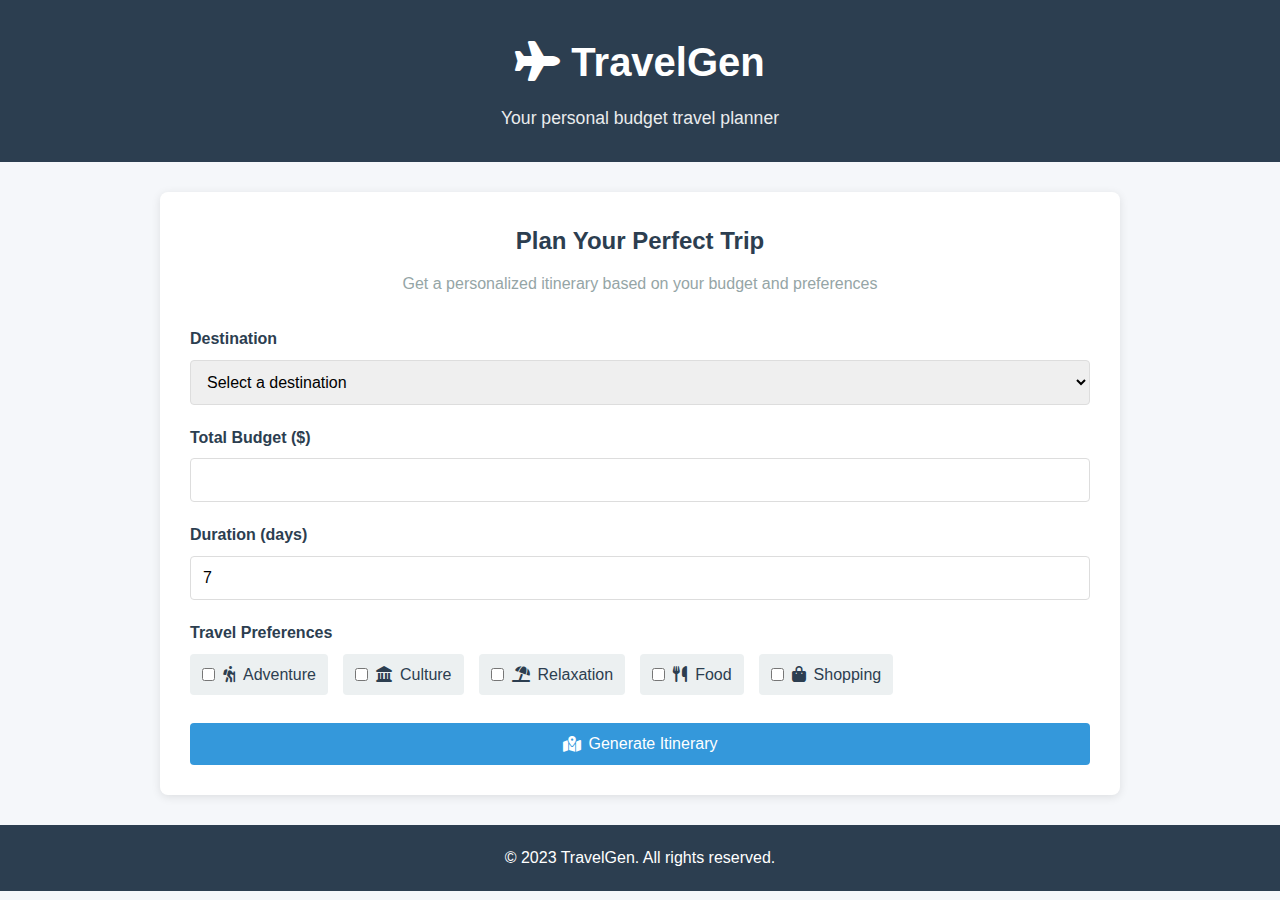
<file: home/templates/itenary.html>
<!DOCTYPE html>
<html lang="en">
<head>
  <meta charset="UTF-8">
  <meta name="viewport" content="width=device-width, initial-scale=1.0">
  <title>TravelGen - Budget-Based Itinerary Generator</title>
  <link rel="stylesheet" href="style.css">
  <link rel="stylesheet" href="https://cdnjs.cloudflare.com/ajax/libs/font-awesome/6.4.0/css/all.min.css">
</head>
<body>
  <header>
    <div class="container">
      <h1><i class="fas fa-plane"></i> TravelGen</h1>
      <p>Your personal budget travel planner</p>
    </div>
  </header>

  <main class="container">
    <section class="itinerary-form">
      <h2>Plan Your Perfect Trip</h2>
      <p>Get a personalized itinerary based on your budget and preferences</p>
      
      <form id="itineraryForm">
        <div class="form-group">
          <label for="destination">Destination</label>
          <select id="destination" name="destination" required>
            <option value="">Select a destination</option>
            <option value="Paris">Paris, France</option>
            <option value="Tokyo">Tokyo, Japan</option>
            <option value="New York">New York, USA</option>
            <option value="Bali">Bali, Indonesia</option>
          </select>
        </div>
        
        <div class="form-group">
          <label for="budget">Total Budget ($)</label>
          <input type="number" id="budget" name="budget" min="100" required>
        </div>
        
        <div class="form-group">
          <label for="duration">Duration (days)</label>
          <input type="number" id="duration" name="duration" min="1" max="30" value="7" required>
        </div>
        
        <div class="form-group">
          <label>Travel Preferences</label>
          <div class="preferences">
            <label>
              <input type="checkbox" name="preferences" value="adventure">
              <i class="fas fa-hiking"></i> Adventure
            </label>
            <label>
              <input type="checkbox" name="preferences" value="culture">
              <i class="fas fa-landmark"></i> Culture
            </label>
            <label>
              <input type="checkbox" name="preferences" value="relaxation">
              <i class="fas fa-umbrella-beach"></i> Relaxation
            </label>
            <label>
              <input type="checkbox" name="preferences" value="food">
              <i class="fas fa-utensils"></i> Food
            </label>
            <label>
              <input type="checkbox" name="preferences" value="shopping">
              <i class="fas fa-shopping-bag"></i> Shopping
            </label>
          </div>
        </div>
        
        <button type="submit" id="generateBtn">
          <i class="fas fa-map-marked-alt"></i> Generate Itinerary
        </button>
        
        <div id="error" class="error"></div>
      </form>
    </section>

    <section id="results" class="itinerary-results" style="display: none;">
      <h3 id="tripTitle"></h3>
      <p id="budgetSummary"></p>
      
      <div class="summary">
        <h4><i class="fas fa-info-circle"></i> Summary</h4>
        <p><strong><i class="fas fa-hotel"></i> Accomodation:</strong> <span id="accommodation"></span></p>
        <p><strong><i class="fas fa-utensils"></i> Meals:</strong> <span id="meals"></span></p>
      </div>
      
      <div class="cost-breakdown">
        <h4><i class="fas fa-calculator"></i> Estimated Cost Breakdown</h4>
        <ul id="costBreakdown"></ul>
      </div>
      
      <div class="daily-itinerary">
        <h4><i class="fas fa-calendar-alt"></i> Daily Itinerary</h4>
        <div id="dailyItinerary"></div>
      </div>
      
      <div class="tips">
        <h4><i class="fas fa-lightbulb"></i> Travel Tips</h4>
        <ul id="travelTips"></ul>
      </div>
      
      <div class="action-buttons">
        <button id="saveBtn" class="save-btn">
          <i class="fas fa-bookmark"></i> Save Itinerary
        </button>
        <button id="printBtn" class="print-btn">
          <i class="fas fa-print"></i> Print Itinerary
        </button>
      </div>
    </section>
  </main>

  <footer>
    <div class="container">
      <p>&copy; 2023 TravelGen. All rights reserved.</p>
    </div>
  </footer>

  <script src="script.js"></script>
</body>
</file>
<file: home/templates/style.css>
/* Global Styles */
:root {
    --primary-color: #3498db;
    --secondary-color: #2ecc71;
    --accent-color: #9b59b6;
    --dark-color: #2c3e50;
    --light-color: #ecf0f1;
    --gray-color: #95a5a6;
    --error-color: #e74c3c;
    --success-color: #27ae60;
  }
  
  * {
    margin: 0;
    padding: 0;
    box-sizing: border-box;
  }
  
  body {
    font-family: 'Segoe UI', Tahoma, Geneva, Verdana, sans-serif;
    line-height: 1.6;
    color: #333;
    background-color: #f5f7fa;
  }
  
  .container {
    max-width: 1000px;
    margin: 0 auto;
    padding: 0 20px;
  }
  
  /* Header Styles */
  header {
    background-color: var(--dark-color);
    color: white;
    padding: 30px 0;
    text-align: center;
    margin-bottom: 30px;
  }
  
  header h1 {
    font-size: 2.5rem;
    margin-bottom: 10px;
  }
  
  header p {
    font-size: 1.1rem;
    opacity: 0.9;
  }
  
  /* Form Styles */
  .itinerary-form {
    background: white;
    padding: 30px;
    border-radius: 8px;
    box-shadow: 0 2px 10px rgba(0, 0, 0, 0.1);
    margin-bottom: 30px;
  }
  
  .itinerary-form h2 {
    color: var(--dark-color);
    text-align: center;
    margin-bottom: 10px;
  }
  
  .itinerary-form p {
    text-align: center;
    color: var(--gray-color);
    margin-bottom: 30px;
  }
  
  .form-group {
    margin-bottom: 20px;
  }
  
  .form-group label {
    display: block;
    margin-bottom: 8px;
    font-weight: 600;
    color: var(--dark-color);
  }
  
  .form-group input[type="text"],
  .form-group input[type="number"],
  .form-group select {
    width: 100%;
    padding: 12px;
    border: 1px solid #ddd;
    border-radius: 4px;
    font-size: 16px;
    transition: border 0.3s;
  }
  
  .form-group input[type="text"]:focus,
  .form-group input[type="number"]:focus,
  .form-group select:focus {
    border-color: var(--primary-color);
    outline: none;
  }
  
  .preferences {
    display: flex;
    flex-wrap: wrap;
    gap: 15px;
  }
  
  .preferences label {
    display: flex;
    align-items: center;
    gap: 8px;
    font-weight: normal;
    cursor: pointer;
    padding: 8px 12px;
    background-color: var(--light-color);
    border-radius: 4px;
    transition: background-color 0.3s;
  }
  
  .preferences label:hover {
    background-color: #dfe6e9;
  }
  
  .preferences input[type="checkbox"] {
    margin: 0;
  }
  
  button {
    background-color: var(--primary-color);
    color: white;
    border: none;
    padding: 12px 20px;
    border-radius: 4px;
    cursor: pointer;
    font-size: 16px;
    transition: background-color 0.3s;
    width: 100%;
    display: flex;
    align-items: center;
    justify-content: center;
    gap: 8px;
  }
  
  button:hover {
    background-color: #2980b9;
  }
  
  button:disabled {
    background-color: var(--gray-color);
    cursor: not-allowed;
  }
  
  .error {
    color: var(--error-color);
    margin-top: 10px;
    padding: 10px;
    background-color: #fadbd8;
    border-radius: 4px;
    display: none;
  }
  
  /* Results Styles */
  .itinerary-results {
    background: white;
    padding: 30px;
    border-radius: 8px;
    box-shadow: 0 2px 10px rgba(0, 0, 0, 0.1);
    margin-bottom: 30px;
  }
  
  .itinerary-results h3 {
    color: var(--dark-color);
    margin-bottom: 15px;
    text-align: center;
  }
  
  .summary, .cost-breakdown, .daily-itinerary, .tips {
    margin-bottom: 30px;
    padding: 20px;
    background-color: var(--light-color);
    border-radius: 8px;
  }
  
  .summary h4, .cost-breakdown h4, .daily-itinerary h4, .tips h4 {
    color: var(--dark-color);
    margin-bottom: 15px;
    padding-bottom: 8px;
    border-bottom: 1px solid #ddd;
    display: flex;
    align-items: center;
    gap: 8px;
  }
  
  .day {
    margin-bottom: 20px;
    padding: 15px;
    background-color: white;
    border-radius: 6px;
    box-shadow: 0 2px 4px rgba(0,0,0,0.1);
  }
  
  .day h5 {
    color: var(--dark-color);
    margin-bottom: 10px;
  }
  
  .day ul {
    list-style: none;
  }
  
  .day li {
    margin-bottom: 8px;
    padding-bottom: 8px;
    border-bottom: 1px dashed #eee;
  }
  
  .day li:last-child {
    margin-bottom: 0;
    padding-bottom: 0;
    border-bottom: none;
  }
  
  .cost-breakdown ul {
    list-style: none;
  }
  
  .cost-breakdown li {
    margin-bottom: 8px;
    padding: 8px;
    background-color: white;
    border-radius: 4px;
  }
  
  .action-buttons {
    display: flex;
    gap: 15px;
    margin-top: 30px;
  }
  
  .save-btn {
    background-color: var(--secondary-color);
  }
  
  .save-btn:hover {
    background-color: #27ae60;
  }
  
  .print-btn {
    background-color: var(--accent-color);
  }
  
  .print-btn:hover {
    background-color: #8e44ad;
  }
  
  /* Footer Styles */
  footer {
    background-color: var(--dark-color);
    color: white;
    text-align: center;
    padding: 20px 0;
    margin-top: 30px;
  }
  
  /* Responsive Styles */
  @media (max-width: 768px) {
    .preferences {
      flex-direction: column;
      gap: 10px;
    }
    
    .action-buttons {
      flex-direction: column;
    }
  }
</file>
